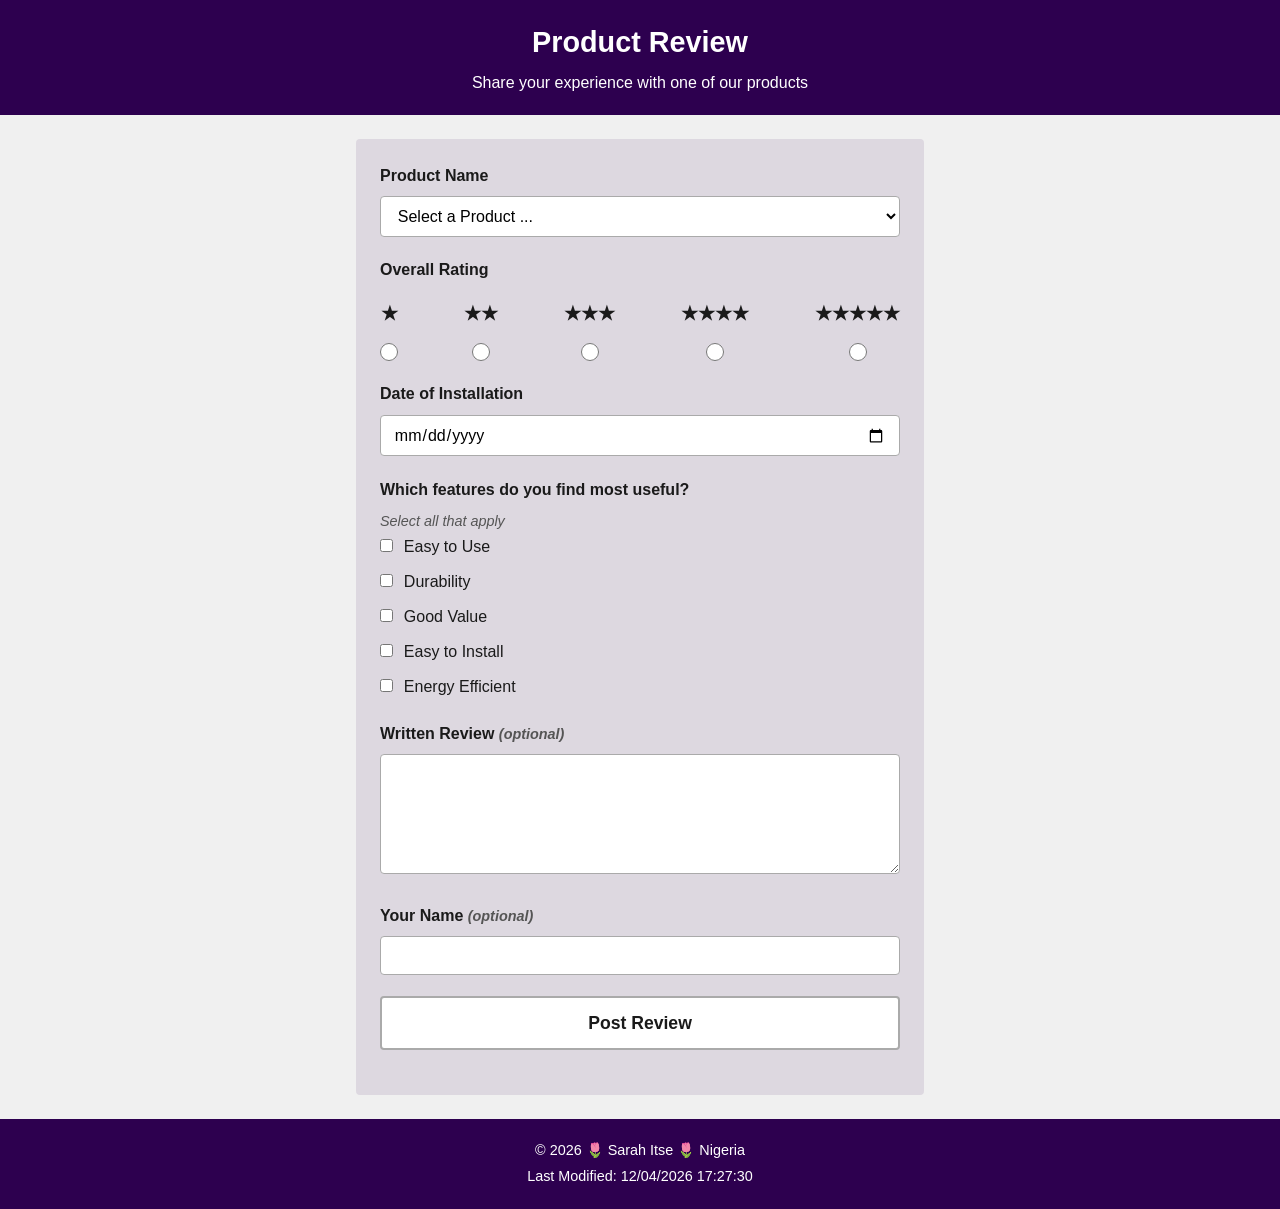
<file: form.html>
<!DOCTYPE html>
<html lang="en">
<head>
  <meta charset="UTF-8">
  <meta name="viewport" content="width=device-width, initial-scale=1.0">
  <meta name="description" content="Submit a product review using this easy and simple form and share your experience with one of our products.">
  <meta name="author" content="Sarah Itse">
  <title>Product Review Form</title>

  <link rel="stylesheet" href="styles/form.css">
  <script src="scripts/form.js" defer></script>
</head>

<body>

<header>
  <h1>Product Review</h1>
  <p>Share your experience with one of our products</p>
</header>

<main>
  <form method="get" action="review.html">

    <!-- Product Name (IMPORTANT - required for JS) -->
    <div class="form-group">
      <label for="product-name">Product Name</label>
      <select id="product-name" name="product-name" required>
        <option value="" disabled selected>Select a Product ...</option>
      </select>
    </div>

    <!-- Overall Rating -->
    <div class="form-group">
      <fieldset>
        <legend>Overall Rating</legend>

        <div class="star-group">
          <div class="star-option">
            <label for="star1">★</label>
            <input type="radio" id="star1" name="rating" value="1" required>
          </div>

          <div class="star-option">
            <label for="star2">★★</label>
            <input type="radio" id="star2" name="rating" value="2">
          </div>

          <div class="star-option">
            <label for="star3">★★★</label>
            <input type="radio" id="star3" name="rating" value="3">
          </div>

          <div class="star-option">
            <label for="star4">★★★★</label>
            <input type="radio" id="star4" name="rating" value="4">
          </div>

          <div class="star-option">
            <label for="star5">★★★★★</label>
            <input type="radio" id="star5" name="rating" value="5">
          </div>
        </div>

      </fieldset>
    </div>

    <!-- Date -->
    <div class="form-group">
      <label for="install-date">Date of Installation</label>
      <input type="date" id="install-date" name="install-date" required>
    </div>

    <!-- Features -->
    <div class="form-group">
      <fieldset>
        <legend>Which features do you find most useful?</legend>
        <p class="optional">Select all that apply</p>

        <div class="checkbox-group">
          <div>
            <input type="checkbox" id="feature1" name="features" value="Easy to Use">
            <label for="feature1">Easy to Use</label>
          </div>

          <div>
            <input type="checkbox" id="feature2" name="features" value="Durable">
            <label for="feature2">Durability</label>
          </div>

          <div>
            <input type="checkbox" id="feature3" name="features" value="Good Value">
            <label for="feature3">Good Value</label>
          </div>

          <div>
            <input type="checkbox" id="feature4" name="features" value="Easy to Install">
            <label for="feature4">Easy to Install</label>
          </div>

          <div>
            <input type="checkbox" id="feature5" name="features" value="Energy Efficient">
            <label for="feature5">Energy Efficient</label>
          </div>
        </div>
      </fieldset>
    </div>

    <!-- Review -->
    <div class="form-group">
      <label for="written-review">Written Review <span class="optional">(optional)</span></label>
      <textarea id="written-review" name="written-review" rows="5"></textarea>
    </div>

    <!-- Name -->
    <div class="form-group">
      <label for="user-name">Your Name <span class="optional">(optional)</span></label>
      <input type="text" id="user-name" name="user-name">
    </div>

    <!-- Submit -->
    <div class="form-group">
      <input type="submit" value="Post Review">
    </div>

  </form>
</main>

<footer>
  <p>&copy; <span id="current-year"></span> 🌷 Sarah Itse 🌷 Nigeria</p>
  <p>Last Modified: <span id="last-modified"></span></p>
</footer>

</body>
</html>
</file>
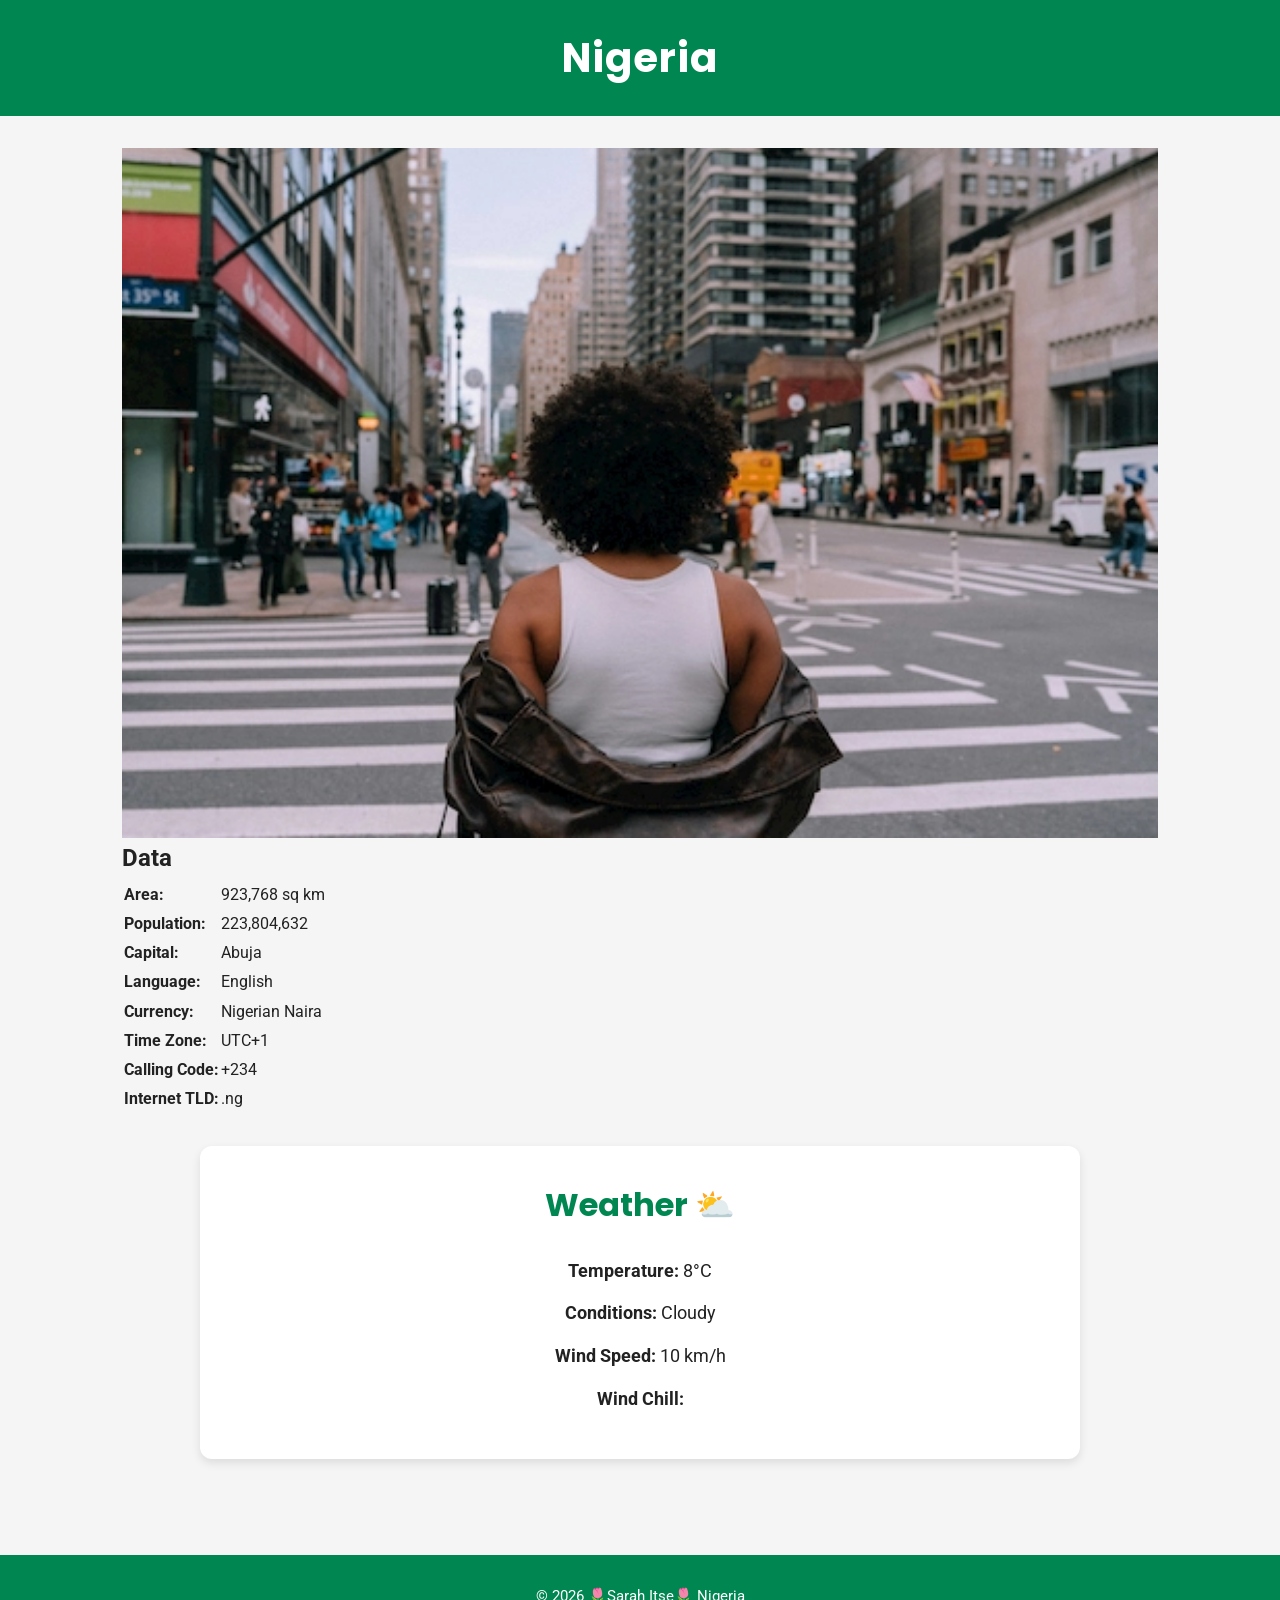
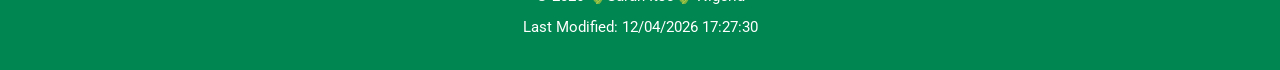
<file: place.html>
<!DOCTYPE html>
<html lang="en">

<head>

  <meta charset="UTF-8">

  <meta name="viewport" content="width=device-width, initial-scale=1.0">

  <meta name="description"
    content="Explore Nigeria's culture, weather, geography, and beautiful landscapes on this country page project.">

  <meta name="author" content="Sarah Itse">

  <title>Nigeria – Country Page</title>

  <!-- GOOGLE FONTS -->

  <link rel="preconnect" href="https://fonts.googleapis.com">

  <link rel="preconnect" href="https://fonts.gstatic.com" crossorigin>

  <link href="https://fonts.googleapis.com/css2?family=Poppins:wght@600;700&family=Roboto:wght@400;500&display=swap" rel="stylesheet">

  <!-- CSS -->

  <link rel="stylesheet" href="styles/place.css">

  <!-- JAVASCRIPT -->

  <script src="scripts/place.js" defer></script>

</head>

<body>

  <!-- HEADER -->

  <header>
    <h1>Nigeria</h1>
  </header>

  <!-- MAIN -->

  <main>

    <!-- HERO IMAGE -->

    <div class="hero">

      <picture>

        <source
          media="(min-width: 768px)"
          srcset="images/nigeria-large.webp">

        <img
          src="images/nigeria-small.webp"
          alt="Beautiful landscape of Nigeria">

      </picture>

    </div>

    <!-- CONTENT GRID -->

    <div class="content-grid">

      <!-- DATA SECTION -->

      <section class="data-card">

        <h2>Data</h2>

        <table>

          <tr>
            <td><strong>Area:</strong></td>
            <td>923,768 sq km</td>
          </tr>

          <tr>
            <td><strong>Population:</strong></td>
            <td>223,804,632</td>
          </tr>

          <tr>
            <td><strong>Capital:</strong></td>
            <td>Abuja</td>
          </tr>

          <tr>
            <td><strong>Language:</strong></td>
            <td>English</td>
          </tr>

          <tr>
            <td><strong>Currency:</strong></td>
            <td>Nigerian Naira</td>
          </tr>

          <tr>
            <td><strong>Time Zone:</strong></td>
            <td>UTC+1</td>
          </tr>

          <tr>
            <td><strong>Calling Code:</strong></td>
            <td>+234</td>
          </tr>

          <tr>
            <td><strong>Internet TLD:</strong></td>
            <td>.ng</td>
          </tr>

        </table>

      </section>

      <!-- WEATHER SECTION -->

      <section class="weather">

        <h2>Weather</h2>

        <!-- SVG ICON -->

        <img
          src="images/weather.svg"
          alt="Weather icon"
          class="weather-icon">

        <div class="info">

          <p><strong>Temperature:</strong> 8°C</p>

          <p><strong>Conditions:</strong> Cloudy</p>

          <p><strong>Wind Speed:</strong> 10 km/h</p>

          <p>
            <strong>Wind Chill:</strong>
            <span id="windchill"></span>
          </p>

        </div>

      </section>

    </div>

  </main>

  <!-- FOOTER -->

  <footer>

    <p>
      &copy; <span id="current-year"></span>
      🌷Sarah Itse🌷 Nigeria
    </p>

    <p>
      Last Modified:
      <span id="last-modified"></span>
    </p>

  </footer>

</body>

</html>
</file>
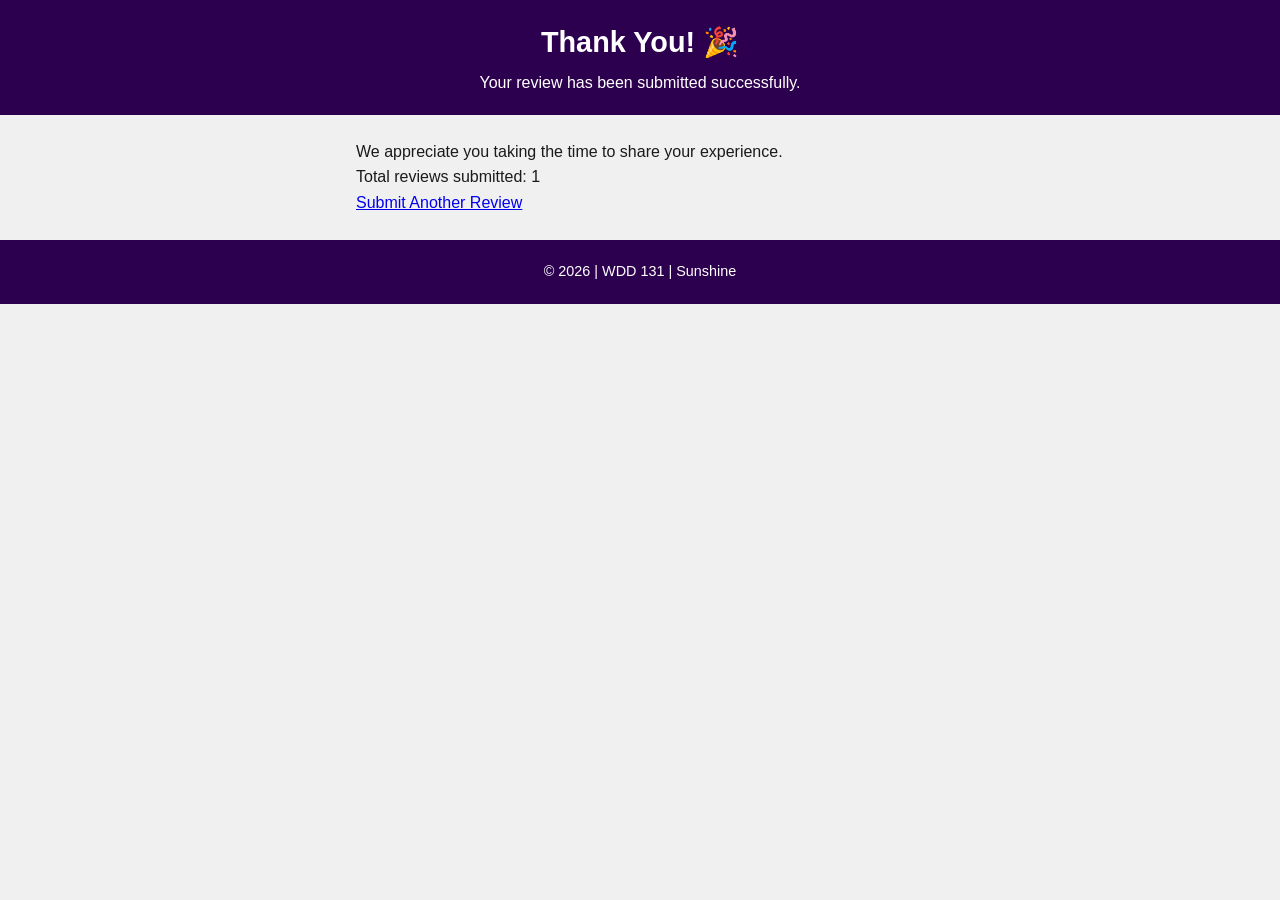
<file: review.html>
<!DOCTYPE html>
<html lang="en">
<head>
  <meta charset="UTF-8">
  <meta name="viewport" content="width=device-width, initial-scale=1.0">
  <meta name="description" content="Thank you for submitting your product review.">
  <meta name="author" content="Sunshine">
  <title>Review Confirmation</title>
  <link rel="stylesheet" href="styles/form.css">
</head>
<body>

  <header>
    <h1>Thank You! 🎉</h1>
    <p>Your review has been submitted successfully.</p>
  </header>

  <main>
    <div class="confirmation-box">
      <p>We appreciate you taking the time to share your experience.</p>
      <p class="review-count">Total reviews submitted: <span id="review-count">0</span></p>
      <a href="form.html" class="back-btn">Submit Another Review</a>
    </div>
  </main>

  <footer>
    <p>&copy; <span id="footer-year"></span> | WDD 131 | Sunshine</p>
  </footer>

  <script src="scripts/form.js"></script>
</body>
</html>
</file>
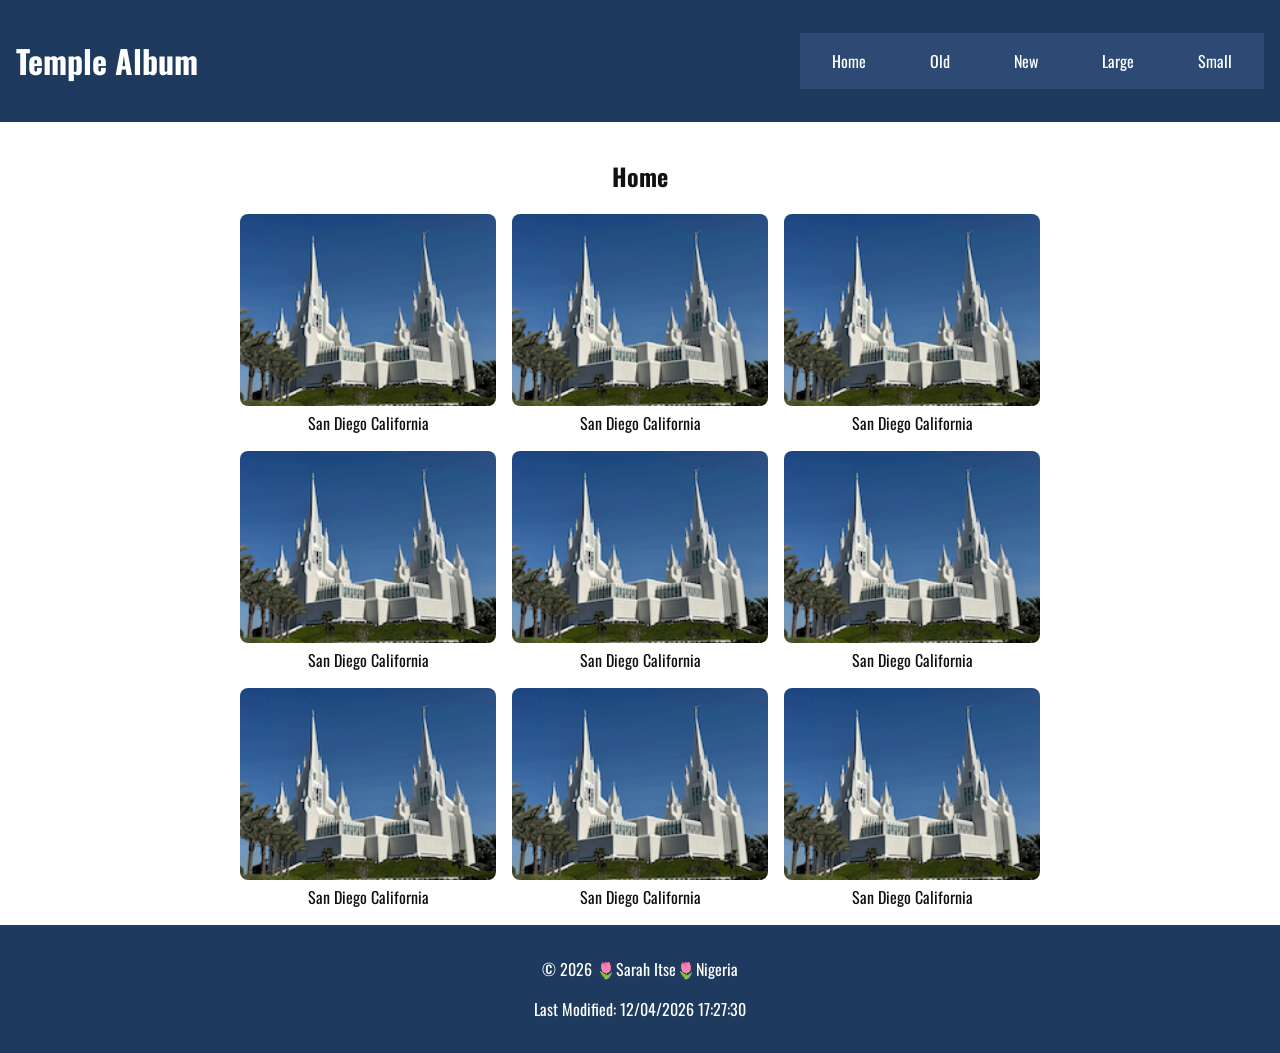
<file: temples.html>
<!DOCTYPE html>
<html lang="en">
<head>
  <meta charset="UTF-8">
  <meta name="viewport" content="width=device-width, initial-scale=1.0">

  <meta name="description" content="A responsive temple photo gallery showcasing beautiful temples with a mobile-friendly layout and interactive navigation menu.">
  <meta name="author" content="Sarah Itse">

  <title>Temple Album</title>

  <link rel="stylesheet" href="styles/temples.css">
  <link rel="stylesheet" href="styles/temples-large.css">
  <script src="scripts/temples.js" defer></script>

  <!-- Google Font example -->
   <link rel="preconnect" href="https://fonts.googleapis.com">
  <link rel="preconnect" href="https://fonts.gstatic.com" crossorigin>
  <link href="https://fonts.googleapis.com/css2?family=Oswald:wght@200..700&display=swap" rel="stylesheet">

  <script src="scripts/getdates.js" defer></script>
</head>

<body>

<header>
  <h1>Temple Album</h1>

  <button id="menu-btn" aria-label="Open navigation menu">
☰
</button>

  <nav id="nav-menu">
    <a href="#">Home</a>
    <a href="#">Old</a>
    <a href="#">New</a>
    <a href="#">Large</a>
    <a href="#">Small</a>
  </nav>
</header>

<main>
  <h2>Home</h2>

  <section class="gallery">
    <figure>
      <img src="images/temple1.jpg" alt="San Diego California Temple">
      <figcaption>San Diego California</figcaption>
    </figure>

    <figure>
      <img src="images/temple2.jpg" alt="San Diego California Temple">
      <figcaption>San Diego California</figcaption>
    </figure>

    <figure>
      <img src="images/temple3.jpg" alt="San Diego California Temple">
      <figcaption>San Diego California</figcaption>
    </figure>

    <figure>
      <img src="images/temple4.jpg" alt="San Diego California Temple">
      <figcaption>San Diego California</figcaption>
    </figure>

    <figure>
      <img src="images/temple5.jpg" alt="San Diego California Temple">
      <figcaption>San Diego California</figcaption>
    </figure>

    <figure>
      <img src="images/temple6.jpg" alt="San Diego California Temple">
      <figcaption>San Diego California</figcaption>
    </figure>

    <figure>
      <img src="images/temple7.jpg" alt="San Diego California Temple">
      <figcaption>San Diego California</figcaption>
    </figure>

    <figure>
      <img src="images/temple8.jpg" alt="San Diego California Temple">
      <figcaption>San Diego California</figcaption>
    </figure>

    <figure>
      <img src="images/temple9.jpg" alt="San Diego California Temple">
      <figcaption>San Diego California</figcaption>
    </figure>
  </section>
</main>

<footer>
  <p>&copy; <span id="year"></span> 🌷Sarah Itse🌷Nigeria</p>
  <p>Last Modified: <span id="lastModified"></span></p>
</footer>

</body>
</html>
</file>
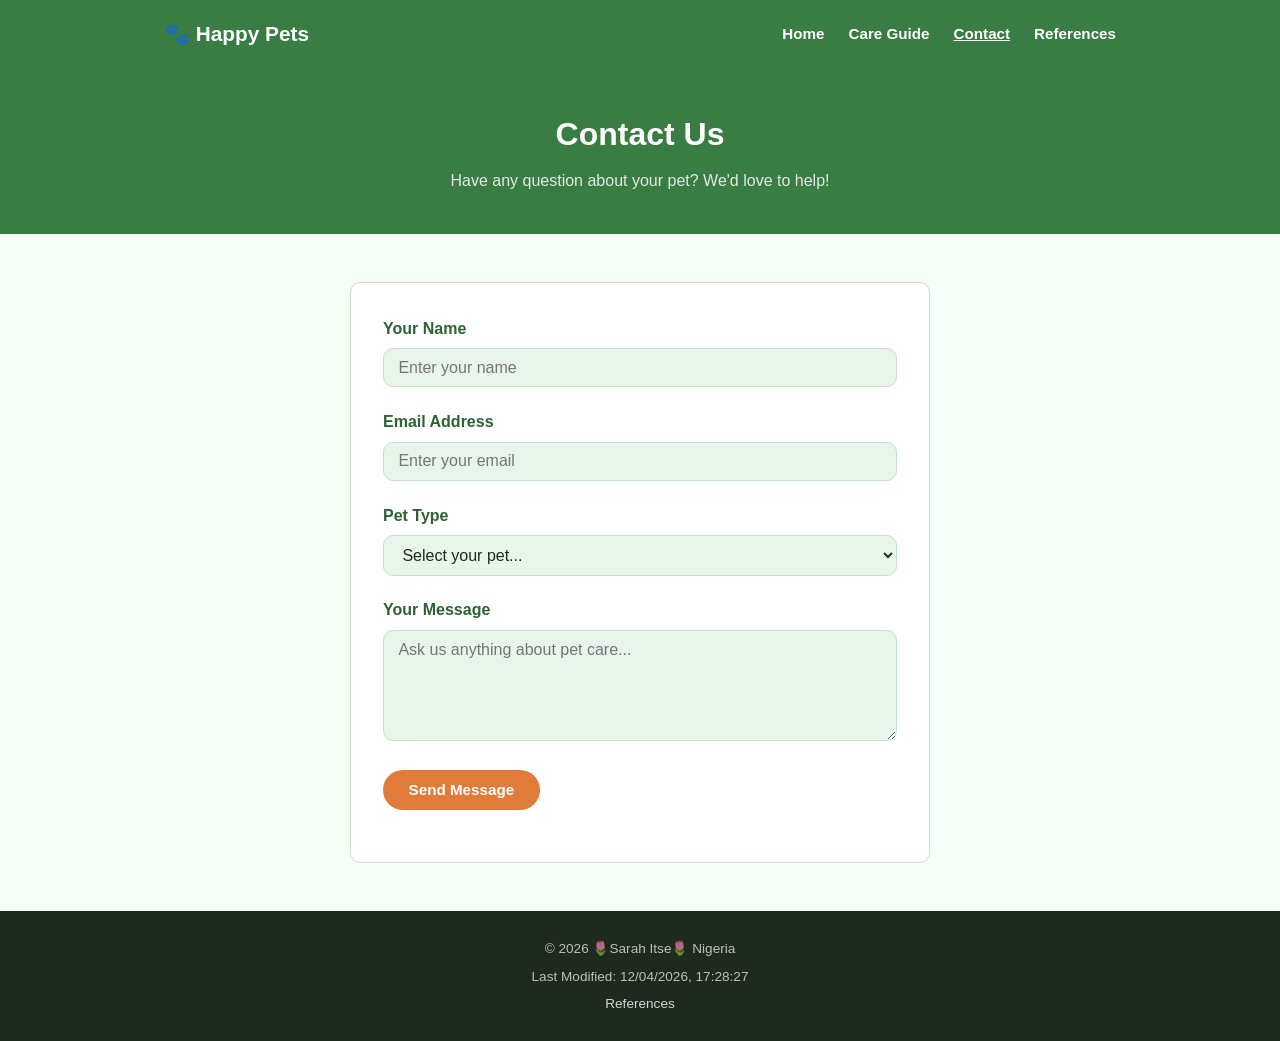
<file: project/contact.html>
<!DOCTYPE html>
<html lang="en">
<head>
  <meta charset="UTF-8">
  <meta name="viewport" content="width=device-width, initial-scale=1.0">
  <meta name="description" content="Contact Happy Pets - send us your pet care questions or feedback.">
  <meta name="author" content="Sarah Itse">
  <title>Happy Pets - Contact</title>
  <link rel="preconnect" href="https://fonts.googleapis.com">
  <link rel="preconnect" href="https://fonts.gstatic.com" crossorigin>
  <link href="https://fonts.googleapis.com/css2?family=Lora:wght@400;600&family=Nunito:wght@400;600;700&display=swap" rel="stylesheet">
  <link rel="stylesheet" href="styles/happy.css">
</head>
<body>

  <header>
    <div class="nav-container">
      <div class="logo">🐾 Happy Pets</div>
      <nav>
        <ul class="nav-links">
          <li><a href="index.html">Home</a></li>
          <li><a href="care.html">Care Guide</a></li>
          <li><a href="contact.html" class="active">Contact</a></li>
          <li><a href="references.html">References</a></li>
        </ul>
        <button class="hamburger" id="hamburger" aria-label="Toggle navigation">&#9776;</button>
      </nav>
    </div>
  </header>

  <main>

    <section class="page-hero">
      <h1>Contact Us</h1>
      <p>Have any question about your pet? We'd love to help!</p>
    </section>

    <section class="section">
      <div class="section-inner">
        <form class="contact-form" id="contact-form" method="get" action="#">

          <div class="form-group">
            <label for="owner-name">Your Name</label>
            <input type="text" id="owner-name" name="owner-name" placeholder="Enter your name" required>
          </div>

          <div class="form-group">
            <label for="owner-email">Email Address</label>
            <input type="email" id="owner-email" name="owner-email" placeholder="Enter your email" required>
          </div>

          <div class="form-group">
            <label for="pet-type">Pet Type</label>
            <select id="pet-type" name="pet-type" required>
              <option value="" disabled selected>Select your pet...</option>
              <option value="dog">Dog</option>
              <option value="cat">Cat</option>
              <option value="both">Both</option>
              <option value="other">Other</option>
            </select>
          </div>

          <div class="form-group">
            <label for="message">Your Message</label>
            <textarea id="message" name="message" rows="5" placeholder="Ask us anything about pet care..." required></textarea>
          </div>

          <div class="form-group">
            <button type="submit" class="my-btn my-btn-primary">Send Message</button>
          </div>

        </form>

        <div class="form-confirmation" id="form-confirmation" style="display:none;">
          <p id="confirmation-message"></p>
          <button class="my-btn my-btn-primary" id="reset-btn">Send Another Message</button>
        </div>

      </div>
    </section>

  </main>

  <footer>
    <p>&copy; <span id="footer-year"></span> 🌷Sarah Itse🌷 Nigeria</p>
    <p>Last Modified: <span id="last-modified"></span></p>
    <p><a href="references.html">References</a></p>
  </footer>

  <script src="scripts/happy.js" defer></script>
</body>
</html>
</file>
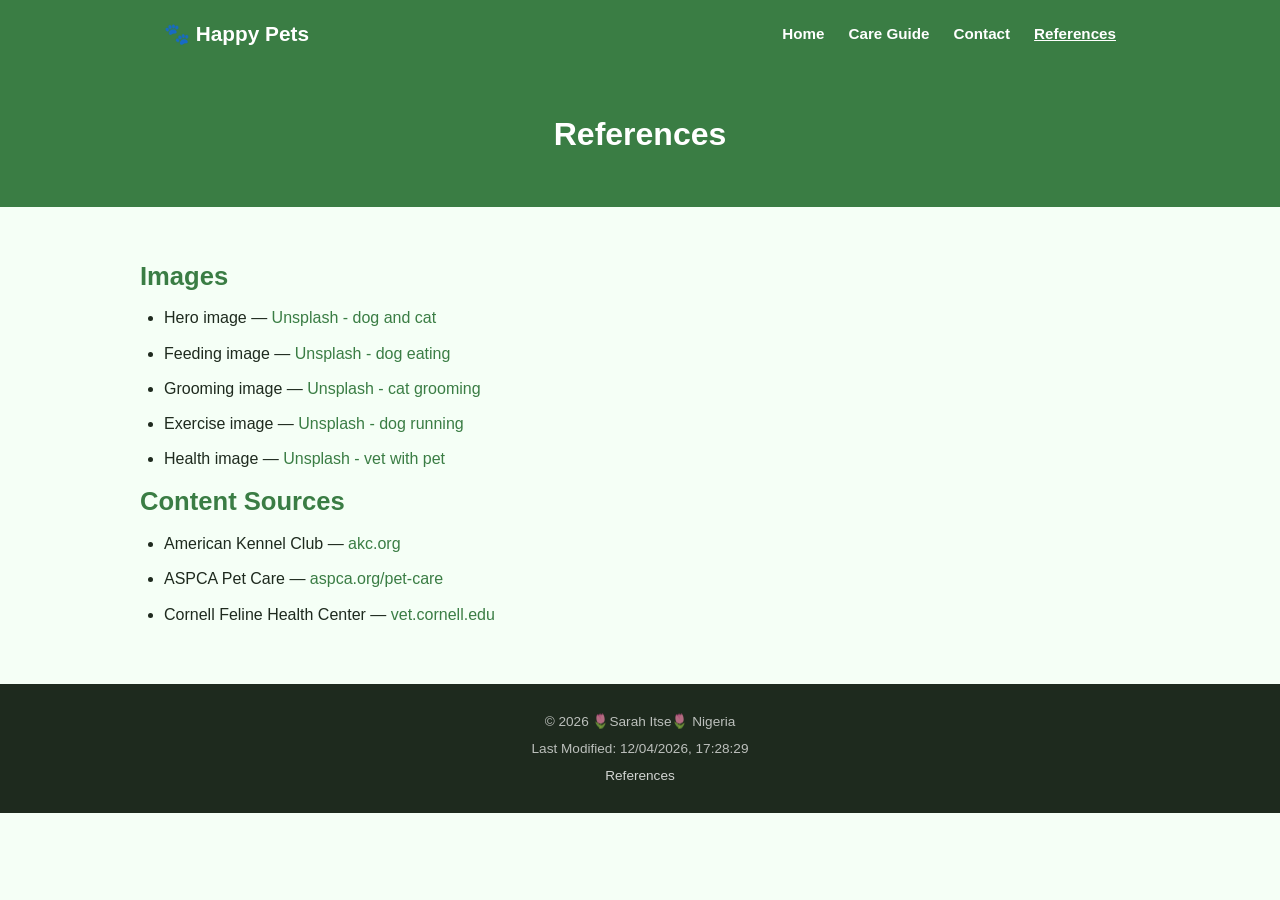
<file: project/references.html>
<!DOCTYPE html>
<html lang="en">
<head>
  <meta charset="UTF-8">
  <meta name="viewport" content="width=device-width, initial-scale=1.0">
  <meta name="description" content="Happy Pets references and image sources.">
  <meta name="author" content="Sarah Itse">
  <title>Happy Pets - References</title>
  <link rel="preconnect" href="https://fonts.googleapis.com">
  <link rel="preconnect" href="https://fonts.gstatic.com" crossorigin>
  <link href="https://fonts.googleapis.com/css2?family=Lora:wght@400;600&family=Nunito:wght@400;600;700&display=swap" rel="stylesheet">
  <link rel="stylesheet" href="styles/happy.css">
  <script src="scripts/happy.js" defer></script>
</head>
<body>

  <header>
    <div class="nav-container">
      <div class="logo">🐾 Happy Pets</div>
      <nav>
        <ul class="nav-links">
          <li><a href="index.html">Home</a></li>
          <li><a href="care.html">Care Guide</a></li>
          <li><a href="contact.html">Contact</a></li>
          <li><a href="references.html" class="active">References</a></li>
        </ul>
        <button class="hamburger" id="hamburger" aria-label="Toggle navigation">&#9776;</button>
      </nav>
    </div>
  </header>

  <main>
    <section class="page-hero">
      <h1>References</h1>
    </section>

    <section class="section">
      <div class="section-inner">

        <h2>Images</h2>
        <ul>
          <li>Hero image — <a href="https://unsplash.com/photos/1450778869180-41d0601e046e" target="_blank">Unsplash - dog and cat</a></li>
          <li>Feeding image — <a href="https://unsplash.com/photos/oBbiA7MajyI" target="_blank">Unsplash - dog eating</a></li>
          <li>Grooming image — <a href="https://unsplash.com/photos/ZCHj_2lJP00" target="_blank">Unsplash - cat grooming</a></li>
          <li>Exercise image — <a href="https://unsplash.com/photos/M5FMQ-EfVIM" target="_blank">Unsplash - dog running</a></li>
          <li>Health image — <a href="https://unsplash.com/photos/3GZlhROZIQg" target="_blank">Unsplash - vet with pet</a></li>
        </ul>

        <h2>Content Sources</h2>
        <ul>
          <li>American Kennel Club — <a href="https://www.akc.org" target="_blank">akc.org</a></li>
          <li>ASPCA Pet Care — <a href="https://www.aspca.org/pet-care" target="_blank">aspca.org/pet-care</a></li>
          <li>Cornell Feline Health Center — <a href="https://www.vet.cornell.edu/departments-centers-and-institutes/cornell-feline-health-center" target="_blank">vet.cornell.edu</a></li>
        </ul>

      </div>
    </section>
  </main>

  <footer>
    <p>&copy; <span id="footer-year"></span> 🌷Sarah Itse🌷 Nigeria</p>
    <p>Last Modified: <span id="last-modified"></span></p>
    <p><a href="references.html">References</a></p>
  </footer>

  <script src="scripts/happy.js" defer></script>
</body>
</html>
</file>
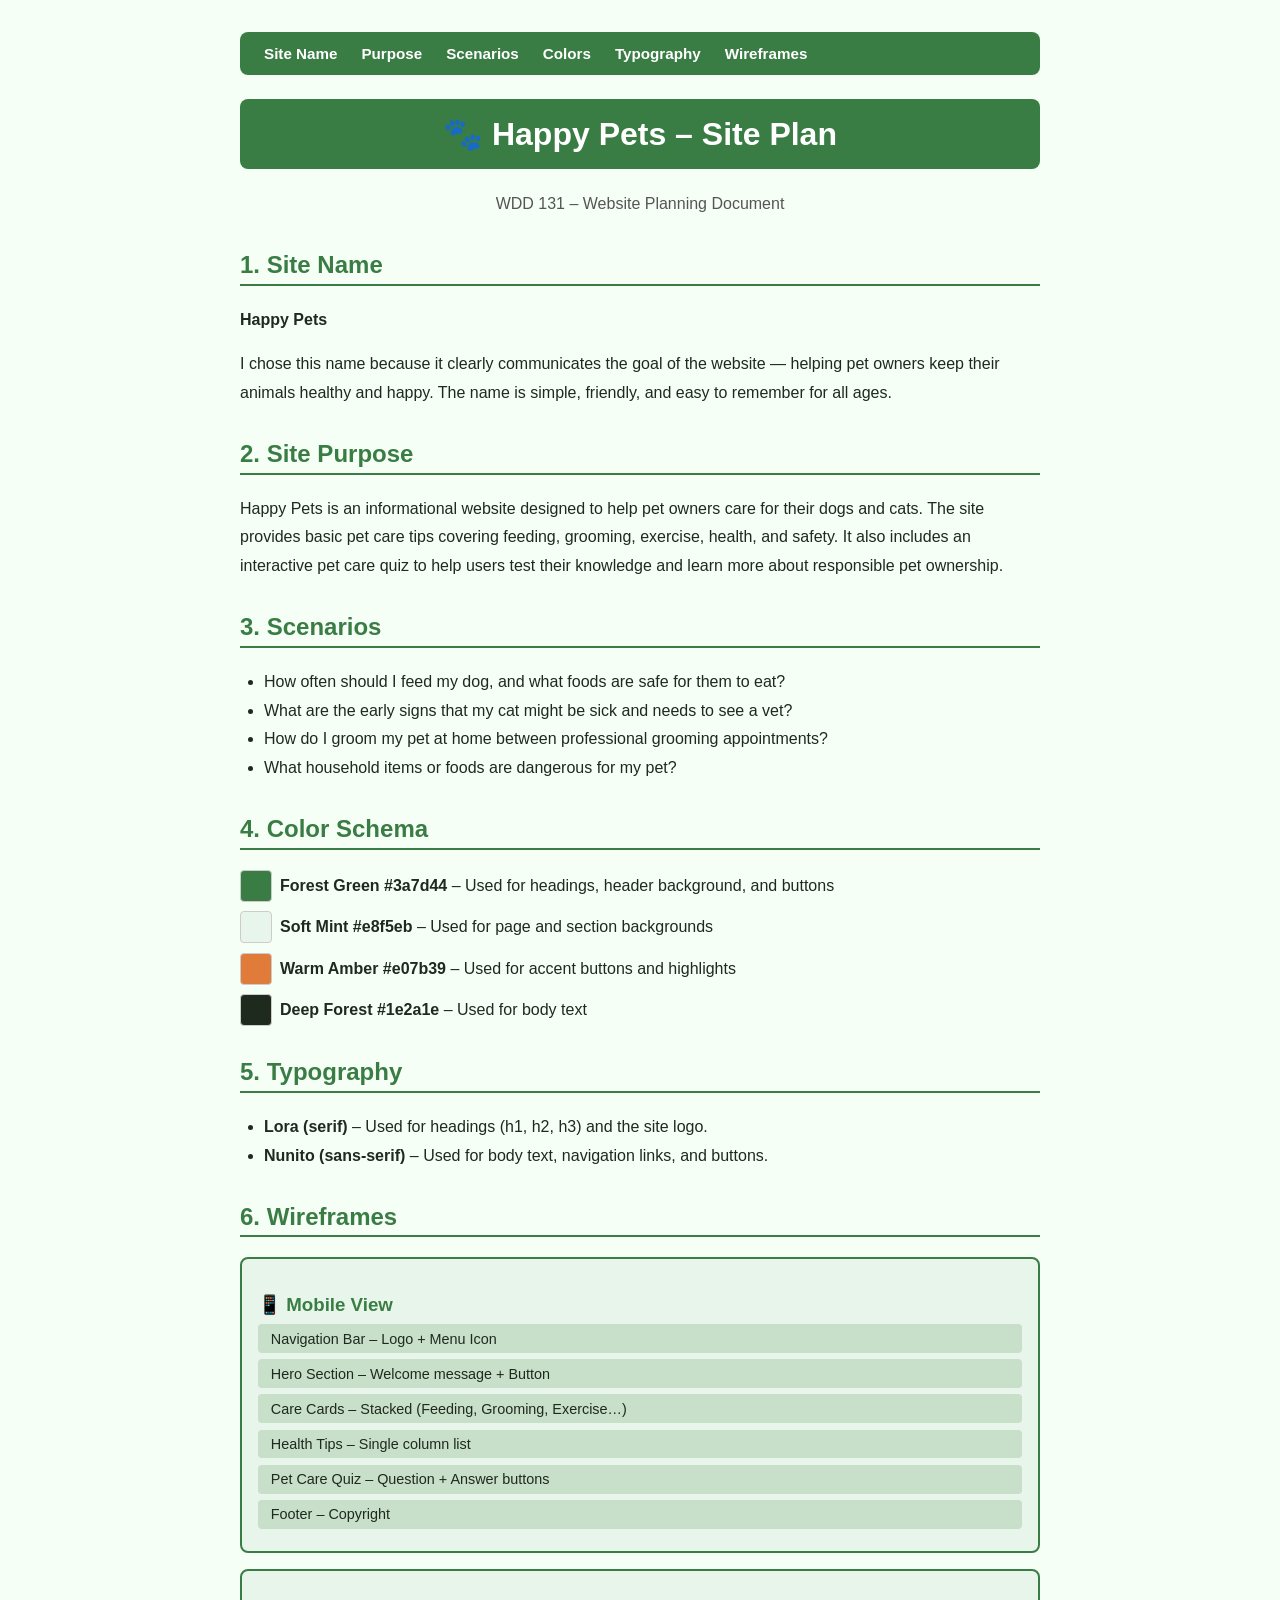
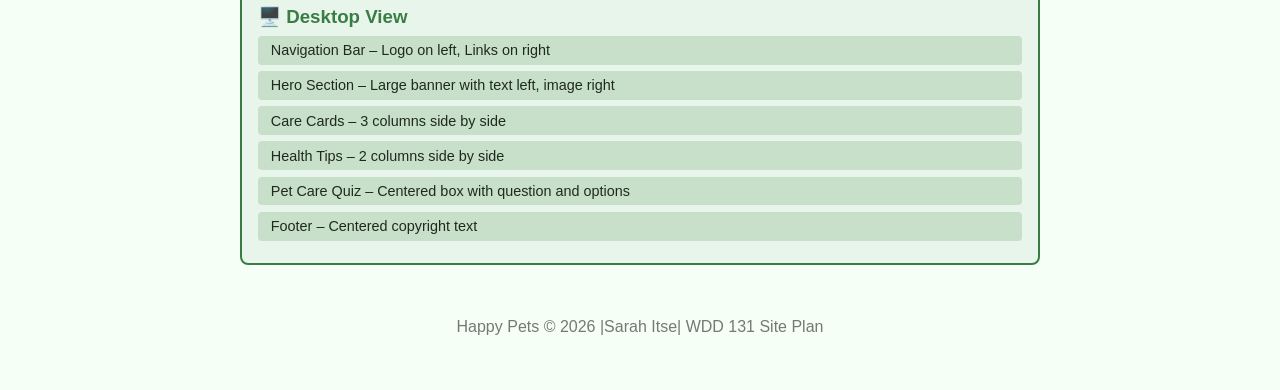
<file: project/siteplan.html>
<!DOCTYPE html>
<html lang="en">
<head>
  <meta charset="UTF-8">
  <meta name="viewport" content="width=device-width, initial-scale=1.0">
  <meta name="description" content="Happy Pets site plan — a pet care guide website for dog and cat owners covering feeding, grooming, health, and safety.">
  <meta name="author" content="Suarah Itse">
  <title>Happy Pets – Site Plan</title>
  <link rel="stylesheet" href="siteplan.css">
</head>
<body>

  <nav>
    <a href="#site-name">Site Name</a>
    <a href="#purpose">Purpose</a>
    <a href="#scenarios">Scenarios</a>
    <a href="#colors">Colors</a>
    <a href="#typography">Typography</a>
    <a href="#wireframes">Wireframes</a>
  </nav>

  <h1>🐾 Happy Pets – Site Plan</h1>
  <p class="subtitle">WDD 131 – Website Planning Document</p>

  <!-- 1. SITE NAME -->
  <h2 id="site-name">1. Site Name</h2>
  <p><strong>Happy Pets</strong></p>
  <p>
    I chose this name because it clearly communicates the goal of the website —
    helping pet owners keep their animals healthy and happy. The name is simple,
    friendly, and easy to remember for all ages.
  </p>

  <!-- 2. SITE PURPOSE -->
  <h2 id="purpose">2. Site Purpose</h2>
  <p>
    Happy Pets is an informational website designed to help pet owners care for
    their dogs and cats. The site provides basic pet care tips covering feeding,
    grooming, exercise, health, and safety. It also includes an interactive pet
    care quiz to help users test their knowledge and learn more about responsible
    pet ownership.
  </p>

  <!-- 3. SCENARIOS -->
  <h2 id="scenarios">3. Scenarios</h2>
  <ul>
    <li>How often should I feed my dog, and what foods are safe for them to eat?</li>
    <li>What are the early signs that my cat might be sick and needs to see a vet?</li>
    <li>How do I groom my pet at home between professional grooming appointments?</li>
    <li>What household items or foods are dangerous for my pet?</li>
  </ul>

  <!-- 4. COLOR SCHEMA -->
  <h2 id="colors">4. Color Schema</h2>

  <div class="color-row">
    <span class="color-box green-box"></span>
    <span><strong>Forest Green #3a7d44</strong> – Used for headings, header background, and buttons</span>
  </div>
  <div class="color-row">
    <span class="color-box mint-box"></span>
    <span><strong>Soft Mint #e8f5eb</strong> – Used for page and section backgrounds</span>
  </div>
  <div class="color-row">
    <span class="color-box amber-box"></span>
    <span><strong>Warm Amber #e07b39</strong> – Used for accent buttons and highlights</span>
  </div>
  <div class="color-row">
    <span class="color-box dark-box"></span>
    <span><strong>Deep Forest #1e2a1e</strong> – Used for body text</span>
  </div>

  <!-- 5. TYPOGRAPHY -->
  <h2 id="typography">5. Typography</h2>
  <ul>
    <li><strong>Lora (serif)</strong> – Used for headings (h1, h2, h3) and the site logo.</li>
    <li><strong>Nunito (sans-serif)</strong> – Used for body text, navigation links, and buttons.</li>
  </ul>

  <!-- 6. WIREFRAMES -->
  <h2 id="wireframes">6. Wireframes</h2>

  <div class="wireframe">
    <h3>📱 Mobile View</h3>
    <div class="wf-box">Navigation Bar – Logo + Menu Icon</div>
    <div class="wf-box">Hero Section – Welcome message + Button</div>
    <div class="wf-box">Care Cards – Stacked (Feeding, Grooming, Exercise…)</div>
    <div class="wf-box">Health Tips – Single column list</div>
    <div class="wf-box">Pet Care Quiz – Question + Answer buttons</div>
    <div class="wf-box">Footer – Copyright</div>
  </div>

  <div class="wireframe">
    <h3>🖥️ Desktop View</h3>
    <div class="wf-box">Navigation Bar – Logo on left, Links on right</div>
    <div class="wf-box">Hero Section – Large banner with text left, image right</div>
    <div class="wf-box">Care Cards – 3 columns side by side</div>
    <div class="wf-box">Health Tips – 2 columns side by side</div>
    <div class="wf-box">Pet Care Quiz – Centered box with question and options</div>
    <div class="wf-box">Footer – Centered copyright text</div>
  </div>
<footer>
    <p>Happy Pets &copy; 2026 |Sarah Itse| WDD 131 Site Plan</p>
  </footer>

</body>
</html>
</file>
<file: styles/form.css>
/* Product Review Form Styles */

* {
  box-sizing: border-box;
  margin: 0;
  padding: 0;
}

body {
  font-family: Arial, sans-serif;
  background-color: #f0f0f0;
  color: #1a1a1a;
  line-height: 1.6;
}

/* Header */
header {
  background-color: #2d004f;
  color: white;
  padding: 1.2rem 1.5rem;
  text-align: center;
}

header h1 {
  font-size: 1.8rem;
  margin-bottom: 0.3rem;
}

/* Main */
main {
  max-width: 600px;
  margin: 1.5rem auto;
  padding: 0 1rem;
}

/* Form */
form {
  background-color: #ddd8e0;
  border-radius: 4px;
  padding: 1.5rem;
}

/* Form Group */
.form-group {
  margin-bottom: 1.3rem;
}

.form-group label {
  display: block;
  margin-bottom: 0.5rem;
  font-weight: bold;
}

/* Inputs */
select,
input[type="date"],
input[type="text"],
textarea {
  width: 100%;
  padding: 0.6rem 0.8rem;
  border: 1px solid #aaa;
  border-radius: 4px;
  font-size: 1rem;
  font-family: inherit;
  background-color: white;
}

textarea {
  resize: vertical;
  min-height: 120px;
}

/* Fieldsets */
fieldset {
  border: none;
}

legend {
  font-weight: bold;
  margin-bottom: 0.5rem;
}

/* STAR RATING */
.star-group {
  display: flex;
  justify-content: space-between;
  margin-top: 0.5rem;
}

.star-option {
  display: flex;
  flex-direction: column;
  align-items: center;
  gap: 0.3rem;
}

.star-option label {
  font-size: 1.2rem;
  cursor: pointer;
}

.star-option input[type="radio"] {
  width: 18px;
  height: 18px;
  cursor: pointer;
}

/* CHECKBOXES */
.checkbox-group {
  display: flex;
  flex-direction: column;
  gap: 0.6rem;
}

.checkbox-group label {
  display: inline;
  font-weight: normal;
  margin-left: 0.4rem;
}

/* Optional text */
.optional {
  font-size: 0.9rem;
  color: #555;
  font-style: italic;
}

/* Submit Button */
input[type="submit"] {
  width: 100%;
  background-color: white;
  color: #1a1a1a;
  border: 2px solid #aaa;
  padding: 0.9rem;
  font-size: 1.1rem;
  font-weight: bold;
  border-radius: 4px;
  cursor: pointer;
}

input[type="submit"]:hover {
  background-color: #2d004f;
  color: white;
  border-color: #2d004f;
}

/* Footer */
footer {
  background-color: #2d004f;
  color: white;
  text-align: center;
  padding: 1.2rem;
  margin-top: 1.5rem;
  font-size: 0.9rem;
  line-height: 1.8;
}

/* MEDIA QUERY */
@media (max-width: 600px) {
  main {
    padding: 0 0.5rem;
  }

  .star-group {
    flex-wrap: wrap;
    justify-content: center;
    gap: 1rem;
  }

  header h1 {
    font-size: 1.4rem;
  }
}
</file>
<file: styles/place.css>
:root {
  --primary-color: #008751;
  --secondary-color: #ffffff;
  --background-color: #f5f5f5;
  --text-color: #222222;
  --card-shadow: 0 4px 10px rgba(0, 0, 0, 0.1);
}

/* RESET */

* {
  margin: 0;
  padding: 0;
  box-sizing: border-box;
}

/* BODY */

body {
  font-family: 'Roboto', sans-serif;
  background-color: var(--background-color);
  color: var(--text-color);
  line-height: 1.7;
}

/* HEADER */

header {
  background-color: var(--primary-color);
  color: var(--secondary-color);
  text-align: center;
  padding: 1.5rem;
}

header h1 {
  font-family: 'Poppins', sans-serif;
  font-size: 2.5rem;
  letter-spacing: 1px;
}

/* HERO IMAGE */

picture img {
  width: 100%;
  display: block;
  object-fit: cover;
}

/* MAIN */

main {
  max-width: 1100px;
  margin: auto;
  padding: 1rem;
}

/* DATA & WEATHER CARDS */

.data,
.weather {
  background-color: var(--secondary-color);
  margin: 2rem 0;
  padding: 2rem;
  border-radius: 12px;
  box-shadow: var(--card-shadow);
}

/* HEADINGS */

.data h2,
.weather h2 {
  font-family: 'Poppins', sans-serif;
  color: var(--primary-color);
  text-align: center;
  margin-bottom: 1.5rem;
  font-size: 2rem;
}

/* INFORMATION TEXT */

.info p {
  text-align: center;
  margin: 0.8rem 0;
  font-size: 1.1rem;
}

/* WEATHER ICON */

.weather-icon {
  width: 90px;
  display: block;
  margin: 0 auto 1rem;
}

/* FOOTER */

footer {
  background-color: var(--primary-color);
  color: var(--secondary-color);
  text-align: center;
  padding: 1.5rem;
  margin-top: 2rem;
}

footer p {
  margin: 0.3rem 0;
  font-size: 0.95rem;
}

/* LARGE SCREEN VIEW */

@media screen and (min-width: 768px) {

  /* BETTER SPACING */

  main {
    padding: 2rem;
  }

  .data,
  .weather {
    width: 85%;
    margin-left: auto;
    margin-right: auto;
  }

  /* REQUIRED PSEUDO ELEMENT */

  .weather h2::after {
    content: " ⛅";
  }

  /* HIDE SVG ON LARGE VIEW */

  .weather-icon {
    display: none;
  }

}
</file>
<file: styles/temples.css>
body {
  font-family: 'Oswald', sans-serif;
  margin: 0;
  padding: 0;
  color: #111;
  background-color: white;
}

/* Header */
header {
  display: flex;
  justify-content: space-between;
  align-items: center;
  padding: 1rem;
  background-color: #1e3a5f;
  color: white;
}

#menu-btn {
  font-size: 2rem;
  background: none;
  border: none;
  color: white;
  cursor: pointer;
}

/* Nav (hidden by default mobile) */
nav {
  display: none;
  flex-direction: column;
  background: #2c4a73;
}

nav a {
  color: white;
  padding: 1rem;
  text-decoration: none;
}

nav a:hover {
  background-color: #ffffff;
  color: #000000;
}

/* When active */
nav.show {
  display: flex;
}

/* Main */
main {
  max-width: 800px;
  margin: 0 auto;
  padding: 1rem;
  text-align: center;
}

/* Gallery Grid - mobile 1 column */
.gallery {
  display: grid;
  grid-template-columns: 1fr;
  gap: 1rem;
}

figure {
  margin: 0;
  text-align: center;
}

img {
  width: 100%;
  height: auto;
  border-radius: 8px;
}

/* Footer */
footer {
  text-align: center;
  padding: 1rem;
  background: #1e3a5f;
  color: white;
}
</file>
<file: styles/temples-large.css>
/* Show nav normally on large screens */
@media (min-width: 768px) {

  #menu-btn {
    display: none;
  }

  nav {
    display: flex !important;
    flex-direction: row;
    justify-content: center;
  }

  nav a {
    padding: 1rem 2rem;
  }

  /* 3-column grid */
  .gallery {
    grid-template-columns: repeat(3, 1fr);
  }
}
</file>
<file: project/styles/happy.css>
/* Happy Pets - Main Stylesheet */

* {
  box-sizing: border-box;
  margin: 0;
  padding: 0;
}

body {
  font-family: Arial, sans-serif;
  background-color: #f5fff6;
  color: #1e2a1e;
  line-height: 1.7;
}

img {
  max-width: 100%;
  display: block;
  border-radius: 10px;
}

a {
  color: #3a7d44;
  text-decoration: none;
}

a:hover { color: #e07b39; }

/* ── HEADER ── */
header {
  background-color: #3a7d44;
  position: sticky;
  top: 0;
  z-index: 100;
}

.nav-container {
  max-width: 1000px;
  margin: 0 auto;
  padding: 1rem 1.5rem;
  display: flex;
  align-items: center;
  justify-content: space-between;
}

.logo {
  color: white;
  font-size: 1.3rem;
  font-weight: bold;
}

.nav-links {
  list-style: none;
  display: flex;
  gap: 1.5rem;
}

.nav-links a {
  color: white;
  font-weight: 600;
  font-size: .95rem;
}

.nav-links a:hover,
.nav-links a.active {
  text-decoration: underline;
}

.hamburger {
  display: none;
  background: none;
  border: none;
  color: white;
  font-size: 1.6rem;
  cursor: pointer;
}

/* ── BUTTONS - Renamed to avoid Bootstrap detection ── */
.my-btn {
  display: inline-block;
  padding: .7rem 1.6rem;
  border-radius: 50px;
  font-weight: 700;
  font-size: .95rem;
  cursor: pointer;
  border: none;
  text-align: center;
}

.my-btn-primary {
  background-color: #e07b39;
  color: white;
}

.my-btn-primary:hover {
  background-color: #c96a2a;
  color: white;
}

.my-btn-filter {
  background-color: white;
  color: #3a7d44;
  border: 2px solid #3a7d44;
  border-radius: 50px;
  padding: .4rem 1.2rem;
  font-size: .9rem;
  font-weight: 700;
  cursor: pointer;
}

.my-btn-filter.active,
.my-btn-filter:hover {
  background-color: #3a7d44;
  color: white;
}

/* ── HERO ── */
.hero {
  background-color: #3a7d44;
  color: white;
  padding: 4rem 1.5rem;
  display: flex;
  align-items: center;
  justify-content: center;
  gap: 2.5rem;
  flex-wrap: wrap;
}

.hero-text { max-width: 480px; }

.hero-text h1 {
  font-size: 2rem;
  margin-bottom: .7rem;
}

.hero-text p {
  font-size: 1rem;
  margin-bottom: 1.5rem;
  opacity: .9;
}

.hero-image {
  max-width: 380px;
  width: 100%;
}

/* ── PAGE HERO ── */
.page-hero {
  background-color: #3a7d44;
  color: white;
  text-align: center;
  padding: 2.5rem 1.5rem;
}

.page-hero h1 {
  font-size: 2rem;
  margin-bottom: .3rem;
}

.page-hero p { opacity: .85; }

/* ── SECTIONS ── */
.section { padding: 3rem 1.5rem; }

.section-inner {
  max-width: 1000px;
  margin: 0 auto;
}

.section h2 {
  font-size: 1.6rem;
  color: #3a7d44;
  margin-bottom: .4rem;
}

.section-sub {
  color: #4a5e4a;
  margin-bottom: 1.8rem;
}

/* ── CARE CARDS ── */
.cards-grid {
  display: grid;
  grid-template-columns: repeat(auto-fit, minmax(200px, 1fr));
  gap: 1.2rem;
}

.care-card {
  background-color: white;
  border: 1.5px solid #c8dfc9;
  border-radius: 10px;
  padding: 1.3rem;
  transition: transform .2s;
}

.care-card:hover { transform: translateY(-4px); }
.care-card .icon { font-size: 2rem; margin-bottom: .5rem; }
.care-card h3 { font-size: 1rem; margin-bottom: .3rem; }
.care-card p { font-size: .88rem; color: #4a5e4a; }

/* ── TIPS ── */
.tips-section { background-color: #e8f5eb; }

.tips-grid {
  display: grid;
  grid-template-columns: repeat(auto-fit, minmax(240px, 1fr));
  gap: 1rem;
}

.tip-item {
  background-color: white;
  border-left: 4px solid #3a7d44;
  padding: 1rem 1.2rem;
}

.tip-item h4 { color: #3a7d44; margin-bottom: .3rem; }
.tip-item p { font-size: .88rem; color: #4a5e4a; }

/* ── FACT BOX ── */
.fact-box {
  background-color: white;
  border: 1.5px solid #c8dfc9;
  border-radius: 10px;
  padding: 2rem;
  text-align: center;
  max-width: 600px;
  margin: 0 auto;
}

#fact-text {
  font-size: 1.05rem;
  color: #4a5e4a;
  margin-bottom: 1.2rem;
}

/* ── GUIDE GRID ── */
.filter-btns {
  display: flex;
  gap: .8rem;
  flex-wrap: wrap;
  margin-bottom: 1.5rem;
}

.guide-grid {
  display: grid;
  grid-template-columns: repeat(auto-fit, minmax(280px, 1fr));
  gap: 1.4rem;
}
.guide-card {
  background-color: white;
  border: 1.5px solid #c8dfc9;
  border-radius: 10px;
  overflow: hidden;
  transition: transform .2s;
}

.guide-card:hover { transform: translateY(-4px); }

.guide-card img {
  width: 100%;
  height: 180px;
  object-fit: cover;
  border-radius: 0;
}

.guide-card-body { padding: 1.1rem; }
.guide-card-body h3 { font-size: 1rem; margin-bottom: .3rem; }
.guide-card-body p { font-size: .88rem; color: #4a5e4a; }

.pet-tag {
  display: inline-block;
  font-size: .75rem;
  font-weight: 700;
  padding: .2rem .6rem;
  border-radius: 20px;
  margin-bottom: .5rem;
}

.tag-dog { background-color: #dbeafe; color: #1e40af; }
.tag-cat { background-color: #fce7f3; color: #9d174d; }

/* ── VISIT BOX ── */
.visit-box {
  background-color: #e8f5eb;
  border: 1.5px solid #c8dfc9;
  border-radius: 10px;
  padding: 1.2rem 1.5rem;
  text-align: center;
  font-weight: 600;
  color: #2d6235;
}

/* ── CONTACT FORM ── */
.contact-form {
  background-color: white;
  border: 1.5px solid #c8dfc9;
  border-radius: 10px;
  padding: 2rem;
  max-width: 580px;
  margin: 0 auto;
}

.form-group { margin-bottom: 1.3rem; }

.form-group label {
  display: block;
  font-weight: bold;
  margin-bottom: .4rem;
  color: #2d6235;
}

.form-group input,
.form-group select,
.form-group textarea {
  width: 100%;
  padding: .6rem .9rem;
  border: 1.5px solid #c8dfc9;
  border-radius: 10px;
  font-size: 1rem;
  font-family: inherit;
  background-color: #e8f5eb;
  color: #1e2a1e;
}

.form-group input:focus,
.form-group select:focus,
.form-group textarea:focus {
  outline: none;
  border-color: #3a7d44;
  background-color: white;
}

.form-group textarea { resize: vertical; }

.form-confirmation {
  background-color: #e8f5eb;
  border: 1.5px solid #c8dfc9;
  border-radius: 10px;
  padding: 2rem;
  max-width: 580px;
  margin: 0 auto;
  text-align: center;
}

#confirmation-message {
  font-size: 1.1rem;
  color: #2d6235;
  font-weight: 600;
  margin-bottom: 1.2rem;
}

/* ── REFERENCES ── */
.section-inner ul { padding-left: 1.5rem; }
.section-inner li { margin-bottom: .5rem; }

/* ── FOOTER ── */
footer {
  background-color: #1e2a1e;
  color: rgba(255,255,255,.7);
  text-align: center;
  padding: 1.5rem;
  font-size: .85rem;
  line-height: 2;
}

footer a { color: rgba(255,255,255,.8); }
footer a:hover { color: white; }

/* ── RESPONSIVE ── */
@media (max-width: 640px) {
  .nav-links {
    display: none;
    flex-direction: column;
    gap: .8rem;
  }

  .nav-links.open { display: flex; }
  .hamburger { display: block; }

  .hero {
    flex-direction: column;
    text-align: center;
    padding: 2.5rem 1.2rem;
  }

  .hero-image { max-width: 100%; }
}

/* ── QUIZ ── */
.quiz-box {
  background-color: white;
  border: 1.5px solid #c8dfc9;
  border-radius: 10px;
  padding: 2rem;
  max-width: 620px;
  margin: 0 auto;
}

.quiz-progress {
  font-size: .85rem;
  font-weight: 700;
  color: #4a5e4a;
  margin-bottom: .8rem;
}

.quiz-box h3 {
  font-size: 1.1rem;
  color: #1e2a1e;
  margin-bottom: 1.2rem;
}

.quiz-options {
  display: flex;
  flex-direction: column;
  gap: .6rem;
  margin-bottom: 1rem;
}

.quiz-option {
  background-color: #e8f5eb;
  border: 1.5px solid #c8dfc9;
  border-radius: 8px;
  padding: .7rem 1rem;
  font-size: .95rem;
  font-family: inherit;
  color: #1e2a1e;
  cursor: pointer;
  text-align: left;
  transition: background-color .2s;
}

.quiz-option:hover { background-color: #c8dfc9; }
.quiz-option.correct { background-color: #c8dfc9; border-color: #3a7d44; font-weight: 700; }
.quiz-option.incorrect { background-color: #fde8e8; border-color: #d9534f; font-weight: 700; }
.quiz-option:disabled { cursor: default; }

.quiz-feedback {
  font-size: .9rem;
  font-weight: 600;
  min-height: 1.4rem;
  margin-bottom: .8rem;
}

.quiz-feedback.correct { color: #3a7d44; }
.quiz-feedback.incorrect { color: #d9534f; }

#quiz-result { text-align: center; }
#quiz-result h3 { font-size: 1.4rem; margin-bottom: .5rem; }
#quiz-result p { color: #4a5e4a; margin-bottom: .5rem; }
</file>
<file: project/siteplan.css>
body {
  font-family: Arial, sans-serif;
  background-color: #f5fff6;
  color: #1e2a1e;
  max-width: 800px;
  margin: 0 auto;
  padding: 2rem;
}

h1 {
  background-color: #3a7d44;
  color: white;
  padding: 1rem 1.5rem;
  border-radius: 8px;
  text-align: center;
}

h2 {
  color: #3a7d44;
  border-bottom: 2px solid #3a7d44;
  padding-bottom: .3rem;
  margin-top: 2rem;
}

p, li {
  line-height: 1.8;
  font-size: 1rem;
}

ul {
  padding-left: 1.5rem;
}

/* subtitle under h1 */
.subtitle {
  text-align: center;
  color: #555;
}

/* nav */
nav {
  background-color: #3a7d44;
  padding: .8rem 1.5rem;
  border-radius: 8px;
  margin-bottom: 1.5rem;
  display: flex;
  gap: 1.5rem;
  flex-wrap: wrap;
}

nav a {
  color: white;
  text-decoration: none;
  font-weight: bold;
  font-size: .95rem;
}

nav a:hover {
  text-decoration: underline;
}

/* color swatches */
.color-box {
  display: inline-block;
  width: 30px;
  height: 30px;
  border-radius: 4px;
  vertical-align: middle;
  margin-right: 8px;
  border: 1px solid #ccc;
}

.green-box { background-color: #3a7d44; }
.mint-box  { background-color: #e8f5eb; }
.amber-box { background-color: #e07b39; }
.dark-box  { background-color: #1e2a1e; }

.color-row {
  display: flex;
  align-items: center;
  margin-bottom: .6rem;
}

/* wireframes */
.wireframe {
  border: 2px solid #3a7d44;
  border-radius: 8px;
  background-color: #e8f5eb;
  padding: 1rem;
  margin-bottom: 1rem;
}

.wireframe h3 {
  color: #3a7d44;
  margin-bottom: .5rem;
}

.wf-box {
  background-color: #c8dfc9;
  border-radius: 4px;
  padding: .4rem .8rem;
  margin-bottom: .4rem;
  font-size: .9rem;
  color: #1e2a1e;
}

/* footer */
footer {
  margin-top: 3rem;
  text-align: center;
  font-size: .85rem;
  color: #777;
}
</file>
